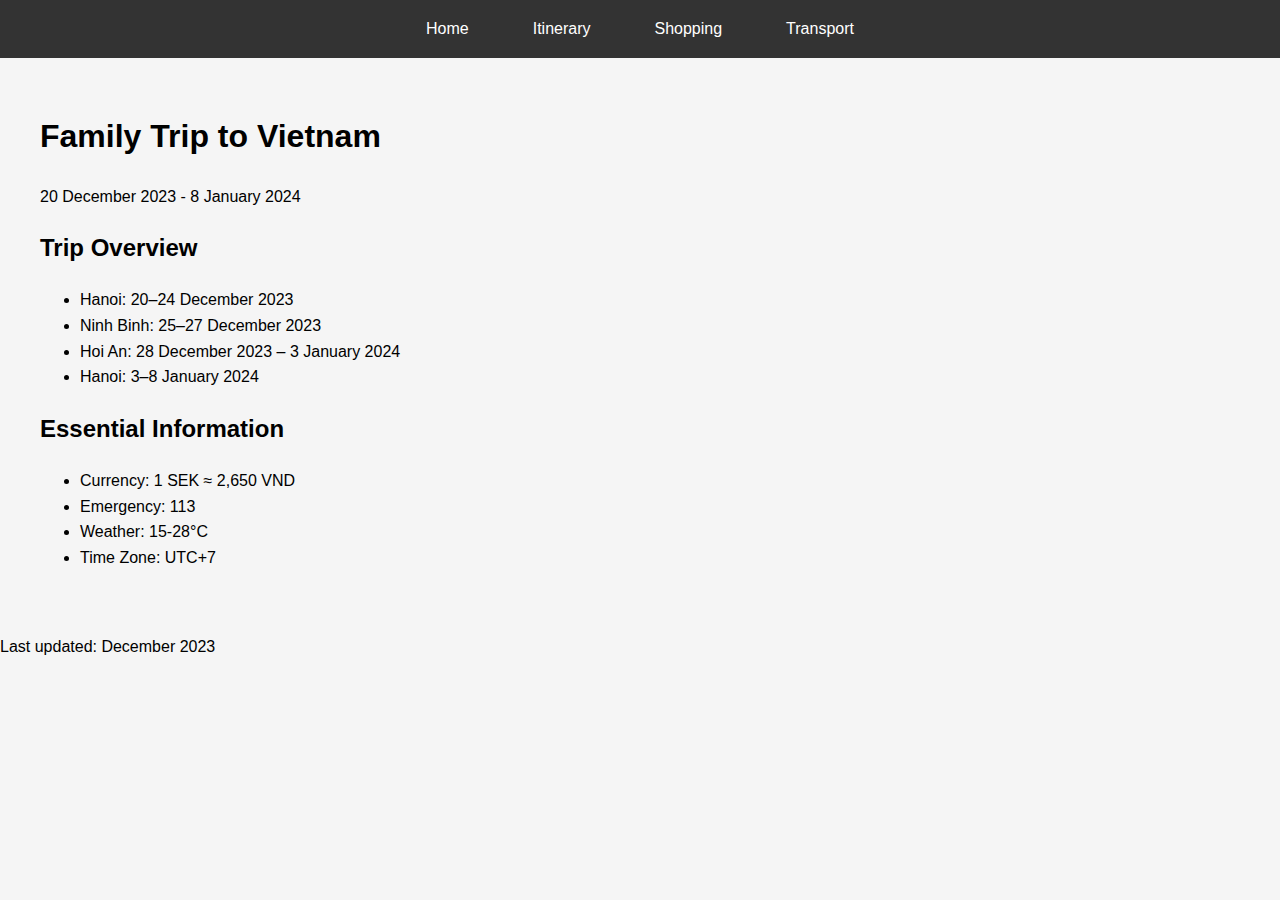
<file: index.html>
<!DOCTYPE html>
<html lang="sv">
<head>
    <meta charset="UTF-8">
    <meta name="viewport" content="width=device-width, initial-scale=1.0">
    <title>Vietnam Travel Guide</title>
    <link rel="stylesheet" href="css/style.css">
</head>
<body>
    <nav>
        <ul>
            <li><a href="index.html">Home</a></li>
            <li><a href="pages/itinerary.html">Itinerary</a></li>
            <li><a href="pages/shopping.html">Shopping</a></li>
            <li><a href="pages/transport.html">Transport</a></li>
        </ul>
    </nav>
    <main>
        <h1>Family Trip to Vietnam</h1>
        <p>20 December 2023 - 8 January 2024</p>
        
        <section class="overview">
            <h2>Trip Overview</h2>
            <ul>
                <li>Hanoi: 20–24 December 2023</li>
                <li>Ninh Binh: 25–27 December 2023</li>
                <li>Hoi An: 28 December 2023 – 3 January 2024</li>
                <li>Hanoi: 3–8 January 2024</li>
            </ul>
        </section>

        <section class="quick-info">
            <h2>Essential Information</h2>
            <ul>
                <li>Currency: 1 SEK ≈ 2,650 VND</li>
                <li>Emergency: 113</li>
                <li>Weather: 15-28°C</li>
                <li>Time Zone: UTC+7</li>
            </ul>
        </section>
    </main>
    <footer>
        <p>Last updated: December 2023</p>
    </footer>
</body>
</html>
</file>
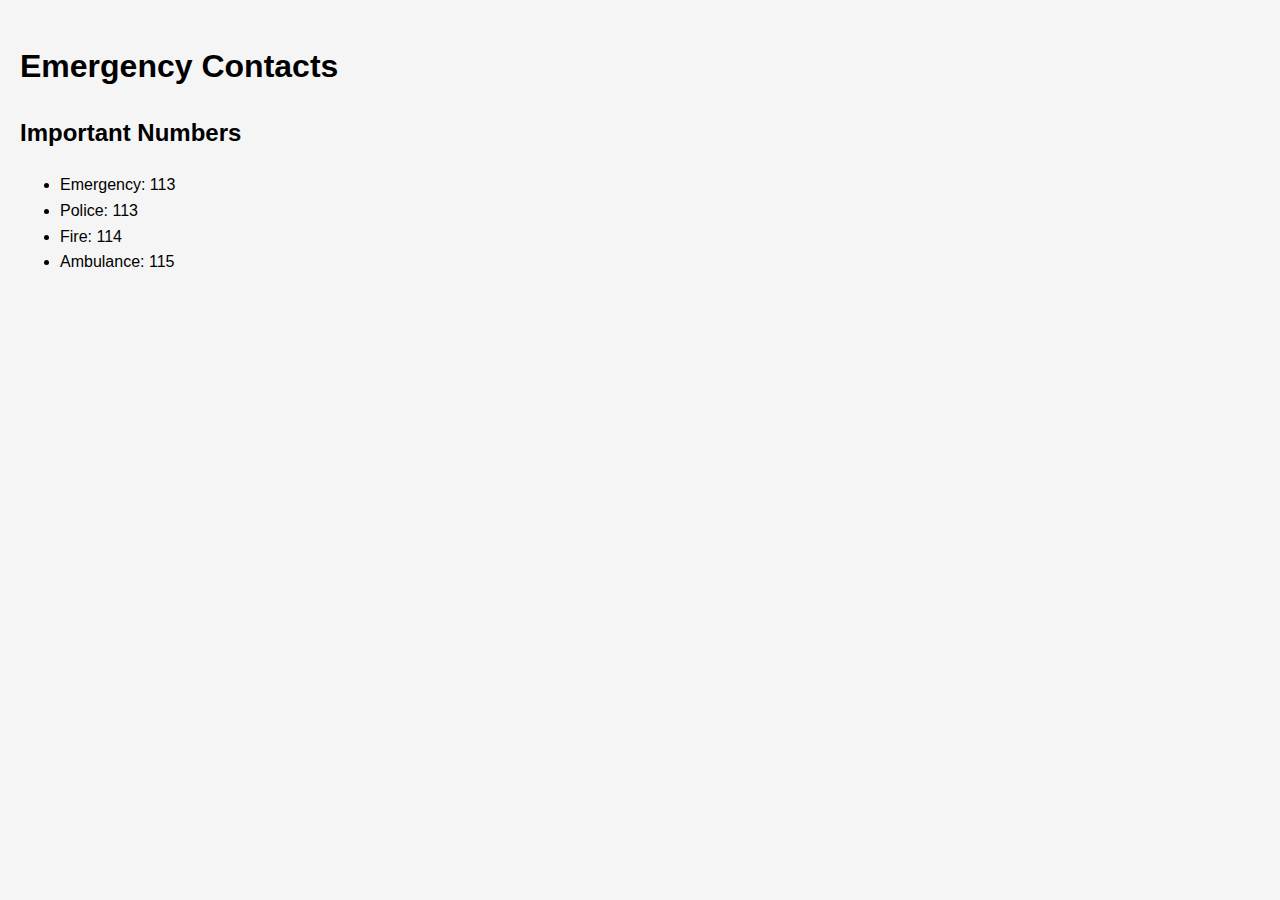
<file: emergency.html>
<!DOCTYPE html>
<html>
<head>
    <title>Emergency Contacts</title>
    <link rel="stylesheet" href="styles.css">
</head>
<body>
    <div class="container">
        <h1>Emergency Contacts</h1>
        <div class="emergency-info">
            <h2>Important Numbers</h2>
            <ul>
                <li>Emergency: 113</li>
                <li>Police: 113</li>
                <li>Fire: 114</li>
                <li>Ambulance: 115</li>
            </ul>
        </div>
    </div>
</body>
</html>
</file>
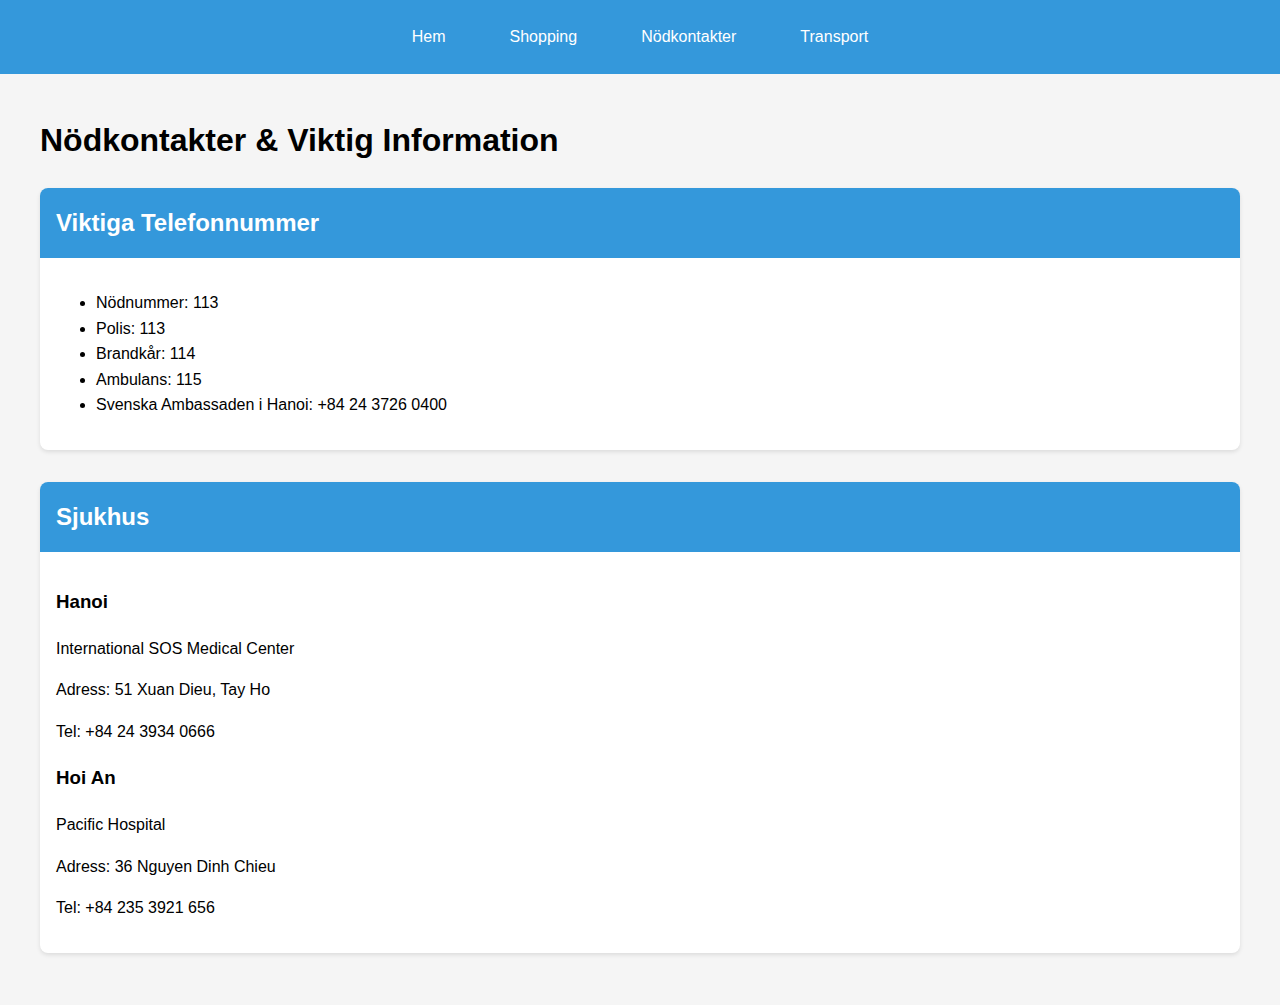
<file: pages/emergency.html>
<!DOCTYPE html>
<html lang="sv">
<head>
    <meta charset="UTF-8">
    <meta name="viewport" content="width=device-width, initial-scale=1.0">
    <title>Nödkontakter - Vietnam</title>
    <link rel="stylesheet" href="../styles/main.css">
</head>
<body>
    <nav class="nav-container">
        <div class="nav-links">
            <a href="../index.html">Hem</a>
            <a href="shopping.html">Shopping</a>
            <a href="emergency.html">Nödkontakter</a>
            <a href="transport.html">Transport</a>
        </div>
    </nav>
    
    <div class="container">
        <h1>Nödkontakter & Viktig Information</h1>
        
        <div class="location-card">
            <h2>Viktiga Telefonnummer</h2>
            <div class="location-content">
                <ul>
                    <li>Nödnummer: 113</li>
                    <li>Polis: 113</li>
                    <li>Brandkår: 114</li>
                    <li>Ambulans: 115</li>
                    <li>Svenska Ambassaden i Hanoi: +84 24 3726 0400</li>
                </ul>
            </div>
        </div>

        <div class="location-card">
            <h2>Sjukhus</h2>
            <div class="location-content">
                <h3>Hanoi</h3>
                <p>International SOS Medical Center</p>
                <p>Adress: 51 Xuan Dieu, Tay Ho</p>
                <p>Tel: +84 24 3934 0666</p>

                <h3>Hoi An</h3>
                <p>Pacific Hospital</p>
                <p>Adress: 36 Nguyen Dinh Chieu</p>
                <p>Tel: +84 235 3921 656</p>
            </div>
        </div>
    </div>
</body>
</html>
</file>
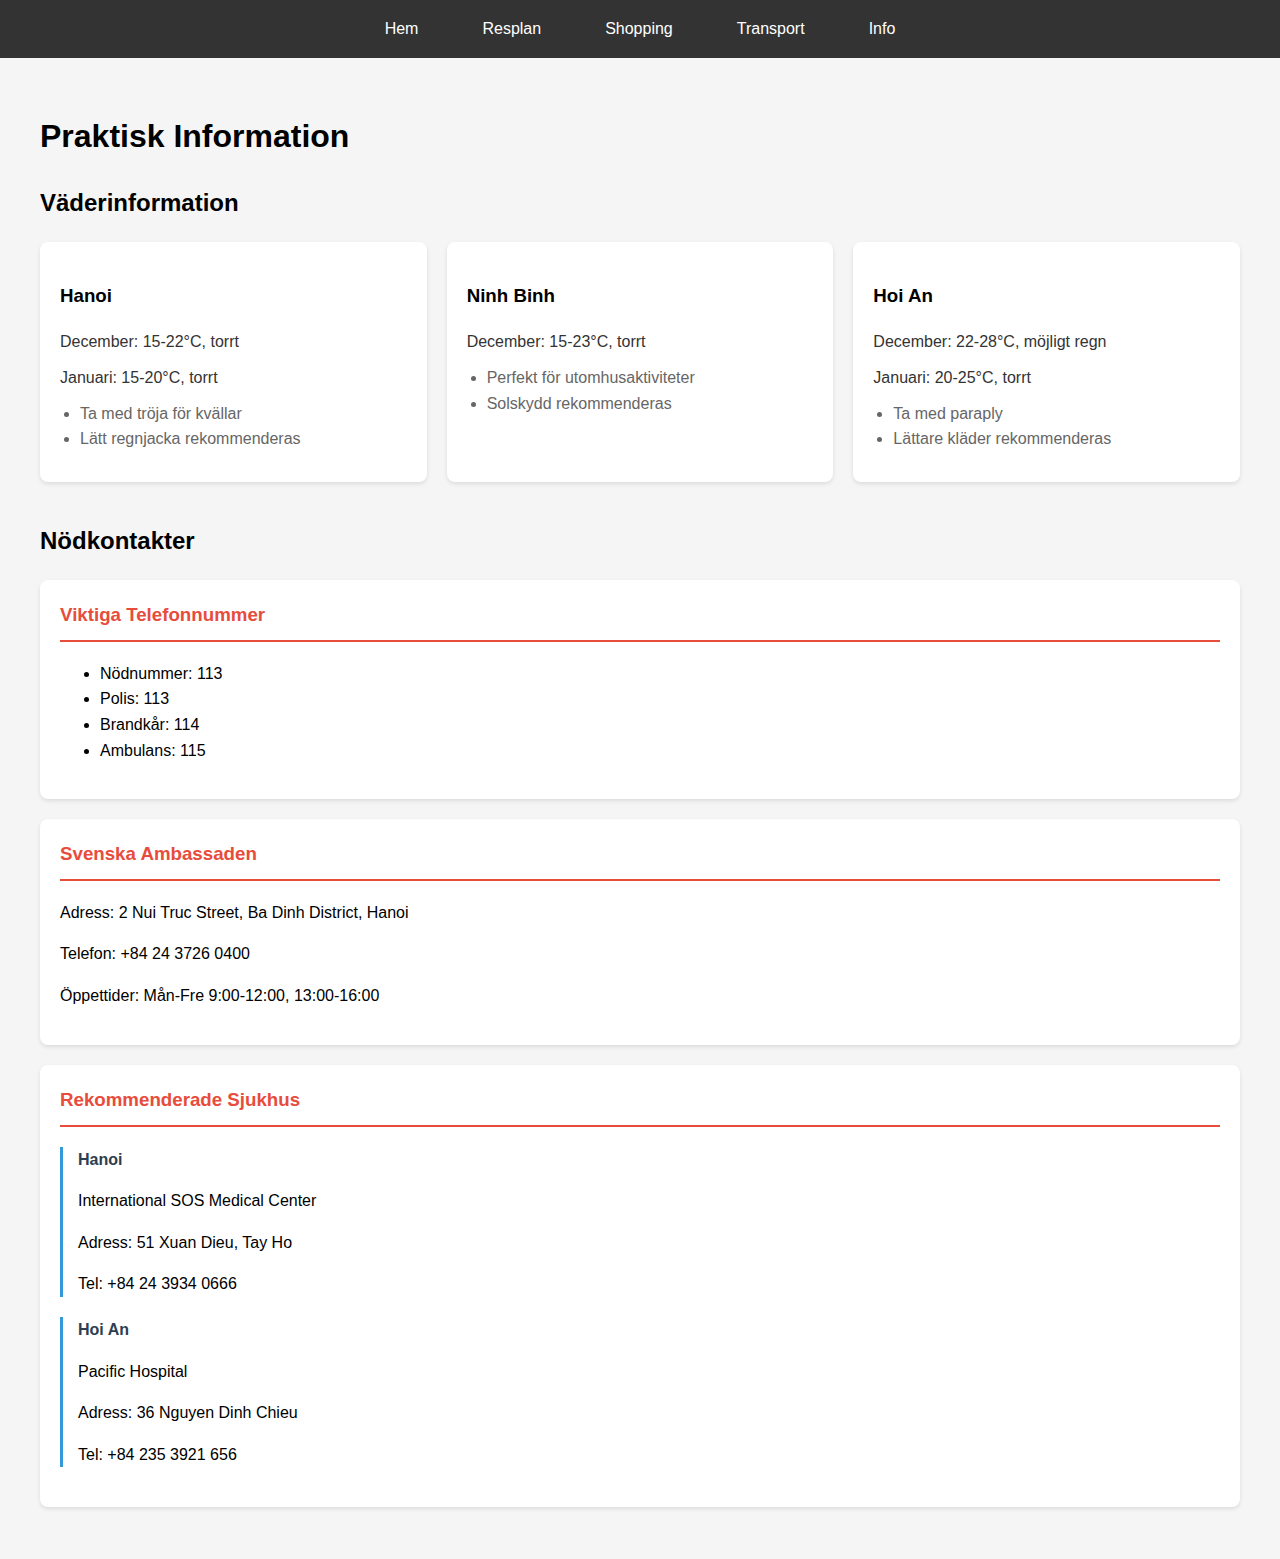
<file: pages/info.html>
<!DOCTYPE html>
<html lang="sv">
<head>
    <meta charset="UTF-8">
    <meta name="viewport" content="width=device-width, initial-scale=1.0">
    <title>Praktisk Information - Vietnam Trip</title>
    <link rel="stylesheet" href="../css/style.css">
    <link rel="stylesheet" href="../css/info.css">
</head>
<body>
    <nav>
        <ul>
            <li><a href="../index.html">Hem</a></li>
            <li><a href="itinerary.html">Resplan</a></li>
            <li><a href="shopping.html">Shopping</a></li>
            <li><a href="transport.html">Transport</a></li>
            <li><a href="info.html">Info</a></li>
        </ul>
    </nav>
    <main>
        <h1>Praktisk Information</h1>
        
        <section class="weather-section">
            <h2>Väderinformation</h2>
            
            <div class="weather-grid">
                <div class="weather-card">
                    <h3>Hanoi</h3>
                    <div class="weather-details">
                        <p>December: 15-22°C, torrt</p>
                        <p>Januari: 15-20°C, torrt</p>
                        <ul class="weather-tips">
                            <li>Ta med tröja för kvällar</li>
                            <li>Lätt regnjacka rekommenderas</li>
                        </ul>
                    </div>
                </div>

                <div class="weather-card">
                    <h3>Ninh Binh</h3>
                    <div class="weather-details">
                        <p>December: 15-23°C, torrt</p>
                        <ul class="weather-tips">
                            <li>Perfekt för utomhusaktiviteter</li>
                            <li>Solskydd rekommenderas</li>
                        </ul>
                    </div>
                </div>

                <div class="weather-card">
                    <h3>Hoi An</h3>
                    <div class="weather-details">
                        <p>December: 22-28°C, möjligt regn</p>
                        <p>Januari: 20-25°C, torrt</p>
                        <ul class="weather-tips">
                            <li>Ta med paraply</li>
                            <li>Lättare kläder rekommenderas</li>
                        </ul>
                    </div>
                </div>
            </div>
        </section>

        <section class="emergency-section">
            <h2>Nödkontakter</h2>
            
            <div class="emergency-card">
                <h3>Viktiga Telefonnummer</h3>
                <ul>
                    <li>Nödnummer: 113</li>
                    <li>Polis: 113</li>
                    <li>Brandkår: 114</li>
                    <li>Ambulans: 115</li>
                </ul>
            </div>

            <div class="emergency-card">
                <h3>Svenska Ambassaden</h3>
                <p>Adress: 2 Nui Truc Street, Ba Dinh District, Hanoi</p>
                <p>Telefon: +84 24 3726 0400</p>
                <p>Öppettider: Mån-Fre 9:00-12:00, 13:00-16:00</p>
            </div>

            <div class="emergency-card">
                <h3>Rekommenderade Sjukhus</h3>
                <div class="hospital">
                    <h4>Hanoi</h4>
                    <p>International SOS Medical Center</p>
                    <p>Adress: 51 Xuan Dieu, Tay Ho</p>
                    <p>Tel: +84 24 3934 0666</p>
                </div>
                <div class="hospital">
                    <h4>Hoi An</h4>
                    <p>Pacific Hospital</p>
                    <p>Adress: 36 Nguyen Dinh Chieu</p>
                    <p>Tel: +84 235 3921 656</p>
                </div>
            </div>
        </section>
    </main>
</body>
</html>
</file>
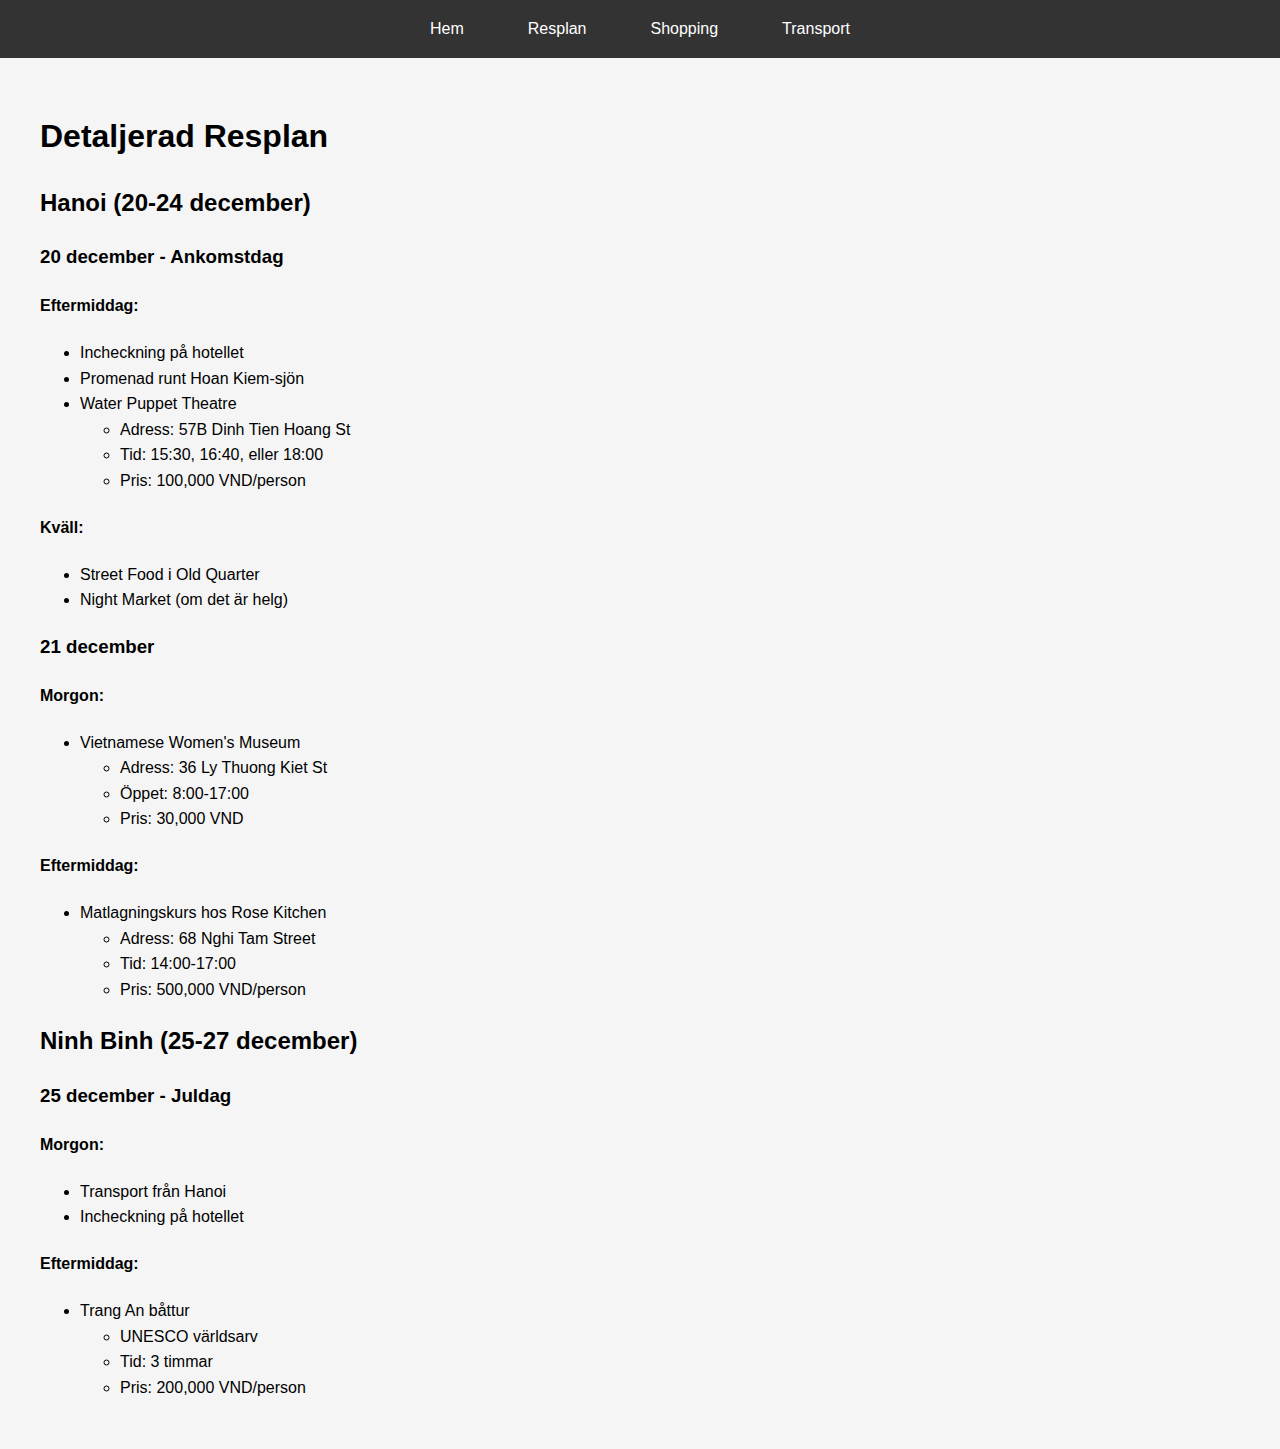
<file: pages/itinerary.html>
<!DOCTYPE html>
<html lang="sv">
<head>
    <meta charset="UTF-8">
    <meta name="viewport" content="width=device-width, initial-scale=1.0">
    <title>Resplan - Vietnam Trip</title>
    <link rel="stylesheet" href="../css/style.css">
</head>
<body>
    <nav>
        <ul>
            <li><a href="../index.html">Hem</a></li>
            <li><a href="itinerary.html">Resplan</a></li>
            <li><a href="shopping.html">Shopping</a></li>
            <li><a href="transport.html">Transport</a></li>
        </ul>
    </nav>
    <main>
        <h1>Detaljerad Resplan</h1>
        
        <section class="location-section">
            <h2>Hanoi (20-24 december)</h2>
            
            <article class="day-plan">
                <h3>20 december - Ankomstdag</h3>
                <div class="activities">
                    <div class="activity">
                        <h4>Eftermiddag:</h4>
                        <ul>
                            <li>Incheckning på hotellet</li>
                            <li>Promenad runt Hoan Kiem-sjön</li>
                            <li>Water Puppet Theatre
                                <ul>
                                    <li>Adress: 57B Dinh Tien Hoang St</li>
                                    <li>Tid: 15:30, 16:40, eller 18:00</li>
                                    <li>Pris: 100,000 VND/person</li>
                                </ul>
                            </li>
                        </ul>
                    </div>
                    <div class="activity">
                        <h4>Kväll:</h4>
                        <ul>
                            <li>Street Food i Old Quarter</li>
                            <li>Night Market (om det är helg)</li>
                        </ul>
                    </div>
                </div>
            </article>

            <article class="day-plan">
                <h3>21 december</h3>
                <div class="activities">
                    <div class="activity">
                        <h4>Morgon:</h4>
                        <ul>
                            <li>Vietnamese Women's Museum
                                <ul>
                                    <li>Adress: 36 Ly Thuong Kiet St</li>
                                    <li>Öppet: 8:00-17:00</li>
                                    <li>Pris: 30,000 VND</li>
                                </ul>
                            </li>
                        </ul>
                    </div>
                    <div class="activity">
                        <h4>Eftermiddag:</h4>
                        <ul>
                            <li>Matlagningskurs hos Rose Kitchen
                                <ul>
                                    <li>Adress: 68 Nghi Tam Street</li>
                                    <li>Tid: 14:00-17:00</li>
                                    <li>Pris: 500,000 VND/person</li>
                                </ul>
                            </li>
                        </ul>
                    </div>
                </div>
            </article>
        </section>

        <section class="location-section">
            <h2>Ninh Binh (25-27 december)</h2>
            
            <article class="day-plan">
                <h3>25 december - Juldag</h3>
                <div class="activities">
                    <div class="activity">
                        <h4>Morgon:</h4>
                        <ul>
                            <li>Transport från Hanoi</li>
                            <li>Incheckning på hotellet</li>
                        </ul>
                    </div>
                    <div class="activity">
                        <h4>Eftermiddag:</h4>
                        <ul>
                            <li>Trang An båttur
                                <ul>
                                    <li>UNESCO världsarv</li>
                                    <li>Tid: 3 timmar</li>
                                    <li>Pris: 200,000 VND/person</li>
                                </ul>
                            </li>
                        </ul>
                    </div>
                </div>
            </article>
        </section>
    </main>
</body>
</html>
</file>
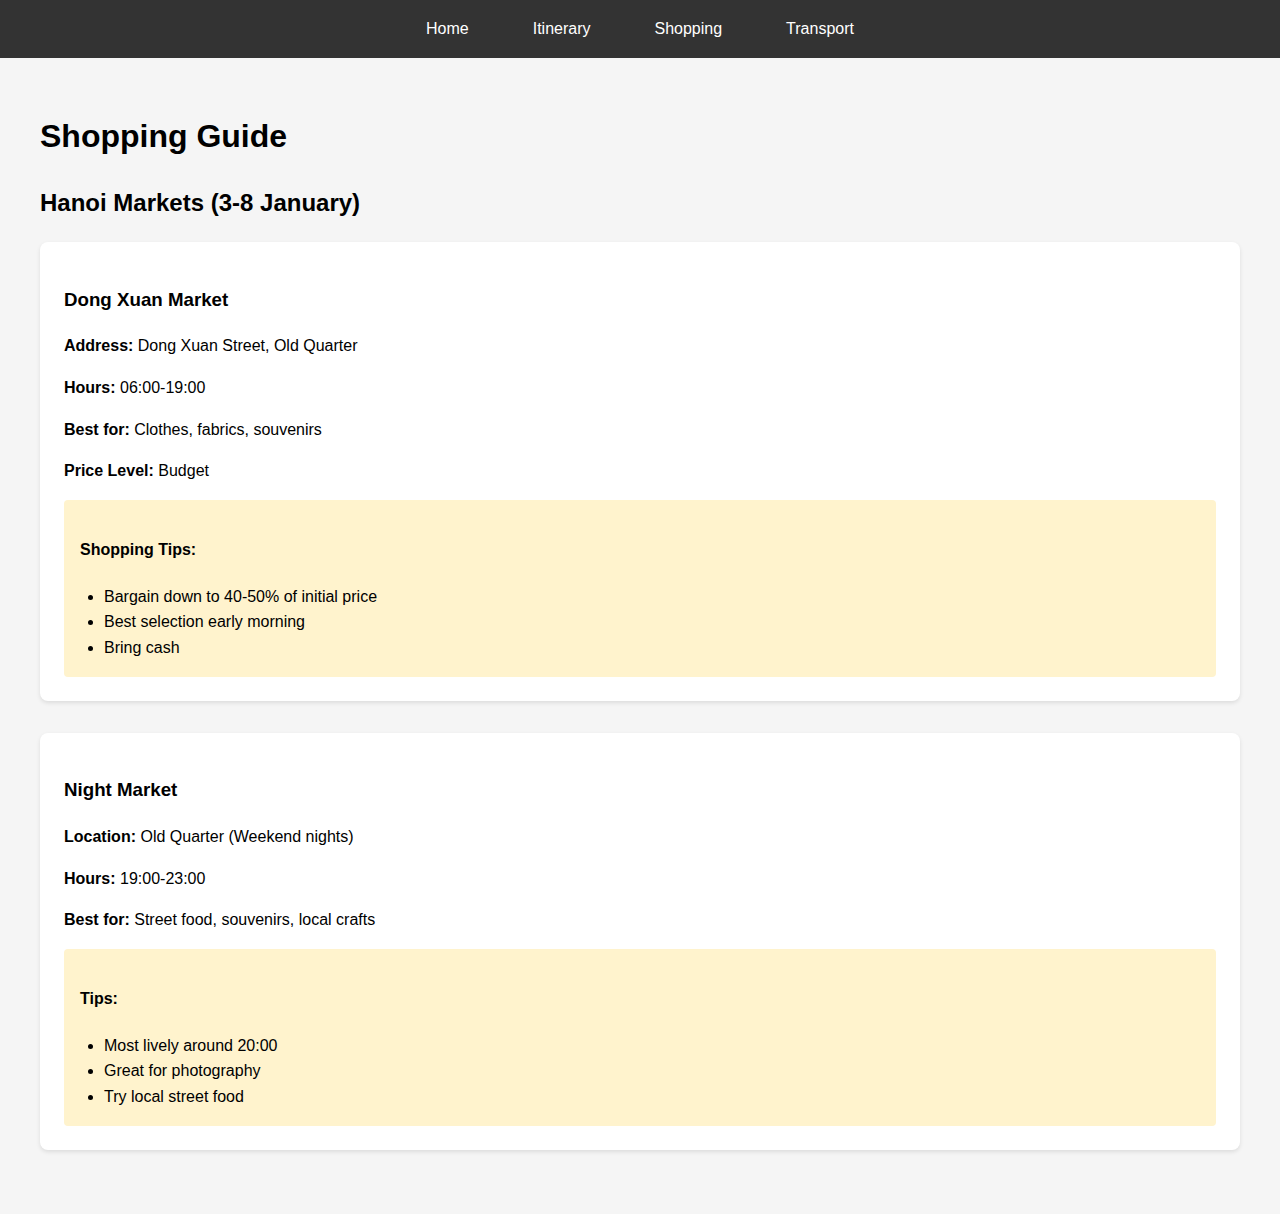
<file: pages/shopping.html>
<!DOCTYPE html>
<html lang="sv">
<head>
    <meta charset="UTF-8">
    <meta name="viewport" content="width=device-width, initial-scale=1.0">
    <title>Shopping Guide - Vietnam Trip</title>
    <link rel="stylesheet" href="../css/style.css">
</head>
<body>
    <nav>
        <ul>
            <li><a href="../index.html">Home</a></li>
            <li><a href="itinerary.html">Itinerary</a></li>
            <li><a href="shopping.html">Shopping</a></li>
            <li><a href="transport.html">Transport</a></li>
        </ul>
    </nav>
    <main>
        <h1>Shopping Guide</h1>
        
        <section class="market-guide">
            <h2>Hanoi Markets (3-8 January)</h2>
            
            <article class="market">
                <h3>Dong Xuan Market</h3>
                <p><strong>Address:</strong> Dong Xuan Street, Old Quarter</p>
                <p><strong>Hours:</strong> 06:00-19:00</p>
                <p><strong>Best for:</strong> Clothes, fabrics, souvenirs</p>
                <p><strong>Price Level:</strong> Budget</p>
                <div class="tips">
                    <h4>Shopping Tips:</h4>
                    <ul>
                        <li>Bargain down to 40-50% of initial price</li>
                        <li>Best selection early morning</li>
                        <li>Bring cash</li>
                    </ul>
                </div>
            </article>

            <article class="market">
                <h3>Night Market</h3>
                <p><strong>Location:</strong> Old Quarter (Weekend nights)</p>
                <p><strong>Hours:</strong> 19:00-23:00</p>
                <p><strong>Best for:</strong> Street food, souvenirs, local crafts</p>
                <div class="tips">
                    <h4>Tips:</h4>
                    <ul>
                        <li>Most lively around 20:00</li>
                        <li>Great for photography</li>
                        <li>Try local street food</li>
                    </ul>
                </div>
            </article>
        </section>
    </main>
</body>
</html>
</file>
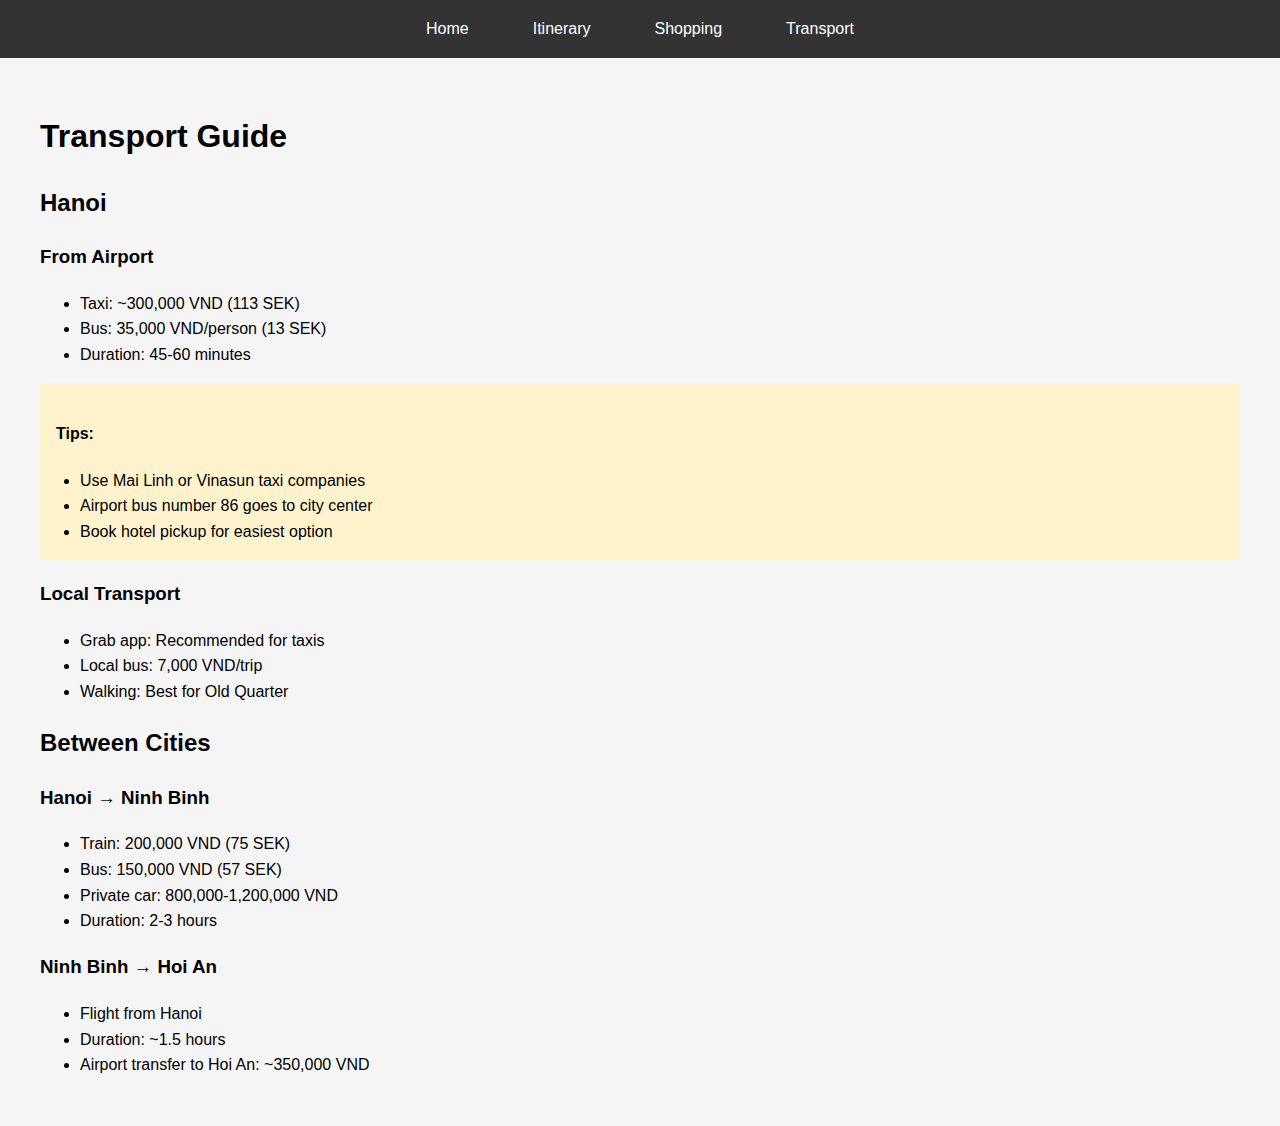
<file: pages/transport.html>
<!DOCTYPE html>
<html lang="sv">
<head>
    <meta charset="UTF-8">
    <meta name="viewport" content="width=device-width, initial-scale=1.0">
    <title>Transport Guide - Vietnam Trip</title>
    <link rel="stylesheet" href="../css/style.css">
</head>
<body>
    <nav>
        <ul>
            <li><a href="../index.html">Home</a></li>
            <li><a href="itinerary.html">Itinerary</a></li>
            <li><a href="shopping.html">Shopping</a></li>
            <li><a href="transport.html">Transport</a></li>
        </ul>
    </nav>
    <main>
        <h1>Transport Guide</h1>
        
        <section class="transport-guide">
            <article class="transport-card">
                <h2>Hanoi</h2>
                <div class="transport-section">
                    <h3>From Airport</h3>
                    <ul>
                        <li>Taxi: ~300,000 VND (113 SEK)</li>
                        <li>Bus: 35,000 VND/person (13 SEK)</li>
                        <li>Duration: 45-60 minutes</li>
                    </ul>
                    <div class="tips">
                        <h4>Tips:</h4>
                        <ul>
                            <li>Use Mai Linh or Vinasun taxi companies</li>
                            <li>Airport bus number 86 goes to city center</li>
                            <li>Book hotel pickup for easiest option</li>
                        </ul>
                    </div>
                </div>

                <div class="transport-section">
                    <h3>Local Transport</h3>
                    <ul>
                        <li>Grab app: Recommended for taxis</li>
                        <li>Local bus: 7,000 VND/trip</li>
                        <li>Walking: Best for Old Quarter</li>
                    </ul>
                </div>
            </article>

            <article class="transport-card">
                <h2>Between Cities</h2>
                <div class="route">
                    <h3>Hanoi → Ninh Binh</h3>
                    <ul>
                        <li>Train: 200,000 VND (75 SEK)</li>
                        <li>Bus: 150,000 VND (57 SEK)</li>
                        <li>Private car: 800,000-1,200,000 VND</li>
                        <li>Duration: 2-3 hours</li>
                    </ul>
                </div>

                <div class="route">
                    <h3>Ninh Binh → Hoi An</h3>
                    <ul>
                        <li>Flight from Hanoi</li>
                        <li>Duration: ~1.5 hours</li>
                        <li>Airport transfer to Hoi An: ~350,000 VND</li>
                    </ul>
                </div>
            </article>
        </section>
    </main>
</body>
</html>
</file>
<file: css/style.css>
/* Base styles */
body {
    font-family: Arial, sans-serif;
    line-height: 1.6;
    margin: 0;
    padding: 0;
    background-color: #f5f5f5;
}

nav {
    background: #333;
    padding: 1rem;
    position: sticky;
    top: 0;
    z-index: 100;
}

nav ul {
    list-style: none;
    display: flex;
    justify-content: center;
    gap: 2rem;
    margin: 0;
    padding: 0;
}

nav a {
    color: white;
    text-decoration: none;
    padding: 0.5rem 1rem;
    border-radius: 4px;
    transition: background-color 0.3s;
}

nav a:hover {
    background-color: #555;
}

main {
    max-width: 1200px;
    margin: 0 auto;
    padding: 2rem;
}

.market {
    background: white;
    border-radius: 8px;
    padding: 1.5rem;
    margin-bottom: 2rem;
    box-shadow: 0 2px 4px rgba(0,0,0,0.1);
}

.tips {
    background: #fff3cd;
    padding: 1rem;
    border-radius: 4px;
    margin-top: 1rem;
}

.tips ul {
    margin: 0;
    padding-left: 1.5rem;
}

/* Responsive design */
@media (max-width: 768px) {
    nav ul {
        flex-direction: column;
        align-items: center;
    }
    
    main {
        padding: 1rem;
    }
}
</file>
<file: styles.css>
/* Main Styles */
:root {
    --primary-color: #3498db;
    --secondary-color: #2c3e50;
    --background-color: #f5f5f5;
}

body {
    font-family: Arial, sans-serif;
    line-height: 1.6;
    margin: 0;
    padding: 20px;
    background-color: var(--background-color);
}
</file>
<file: styles/main.css>
/* Main Styles */
:root {
    --primary-color: #3498db;
    --secondary-color: #2c3e50;
    --background-color: #f5f5f5;
    --success-color: #27ae60;
    --warning-color: #f1c40f;
    --danger-color: #e74c3c;
}

body {
    font-family: Arial, sans-serif;
    line-height: 1.6;
    margin: 0;
    padding: 0;
    background-color: var(--background-color);
}

.container {
    max-width: 1200px;
    margin: 0 auto;
    padding: 20px;
}

.nav-container {
    background-color: var(--primary-color);
    padding: 1rem;
    position: sticky;
    top: 0;
    z-index: 100;
}

.nav-links {
    display: flex;
    justify-content: center;
    gap: 2rem;
}

.nav-links a {
    color: white;
    text-decoration: none;
    padding: 0.5rem 1rem;
    border-radius: 4px;
    transition: background-color 0.3s;
}

.nav-links a:hover {
    background-color: rgba(255,255,255,0.1);
}

.location-card {
    background: white;
    border-radius: 8px;
    box-shadow: 0 2px 4px rgba(0,0,0,0.1);
    margin-bottom: 2rem;
    overflow: hidden;
}

.location-card h2 {
    background: var(--primary-color);
    color: white;
    margin: 0;
    padding: 1rem;
}

.location-content {
    padding: 1rem;
}

.activity-grid {
    display: grid;
    grid-template-columns: repeat(auto-fit, minmax(300px, 1fr));
    gap: 1rem;
    padding: 1rem;
}

.activity-card {
    background: white;
    border-radius: 4px;
    padding: 1rem;
    box-shadow: 0 1px 3px rgba(0,0,0,0.1);
}

.price-tag {
    display: inline-block;
    background: var(--success-color);
    color: white;
    padding: 0.25rem 0.5rem;
    border-radius: 4px;
    font-size: 0.9rem;
}

@media (max-width: 768px) {
    .nav-links {
        flex-direction: column;
        align-items: center;
    }
    
    .activity-grid {
        grid-template-columns: 1fr;
    }
}
</file>
<file: css/info.css>
/* Weather section styles */
.weather-grid {
    display: grid;
    grid-template-columns: repeat(auto-fit, minmax(250px, 1fr));
    gap: 20px;
    margin-top: 20px;
}

.weather-card {
    background: white;
    padding: 20px;
    border-radius: 8px;
    box-shadow: 0 2px 4px rgba(0,0,0,0.1);
}

.weather-details p {
    margin: 10px 0;
    color: #333;
}

.weather-tips {
    margin: 10px 0;
    padding-left: 20px;
    color: #666;
}

/* Emergency section styles */
.emergency-section {
    margin-top: 40px;
}

.emergency-card {
    background: white;
    padding: 20px;
    border-radius: 8px;
    margin: 20px 0;
    box-shadow: 0 2px 4px rgba(0,0,0,0.1);
}

.emergency-card h3 {
    color: #e74c3c;
    border-bottom: 2px solid #e74c3c;
    padding-bottom: 10px;
    margin-top: 0;
}

.hospital {
    margin: 20px 0;
    padding-left: 15px;
    border-left: 3px solid #3498db;
}

.hospital h4 {
    margin: 0;
    color: #2c3e50;
}

/* Responsive adjustments */
@media (max-width: 768px) {
    .weather-grid {
        grid-template-columns: 1fr;
    }
    
    .emergency-card {
        margin: 10px 0;
        padding: 15px;
    }
}
</file>
